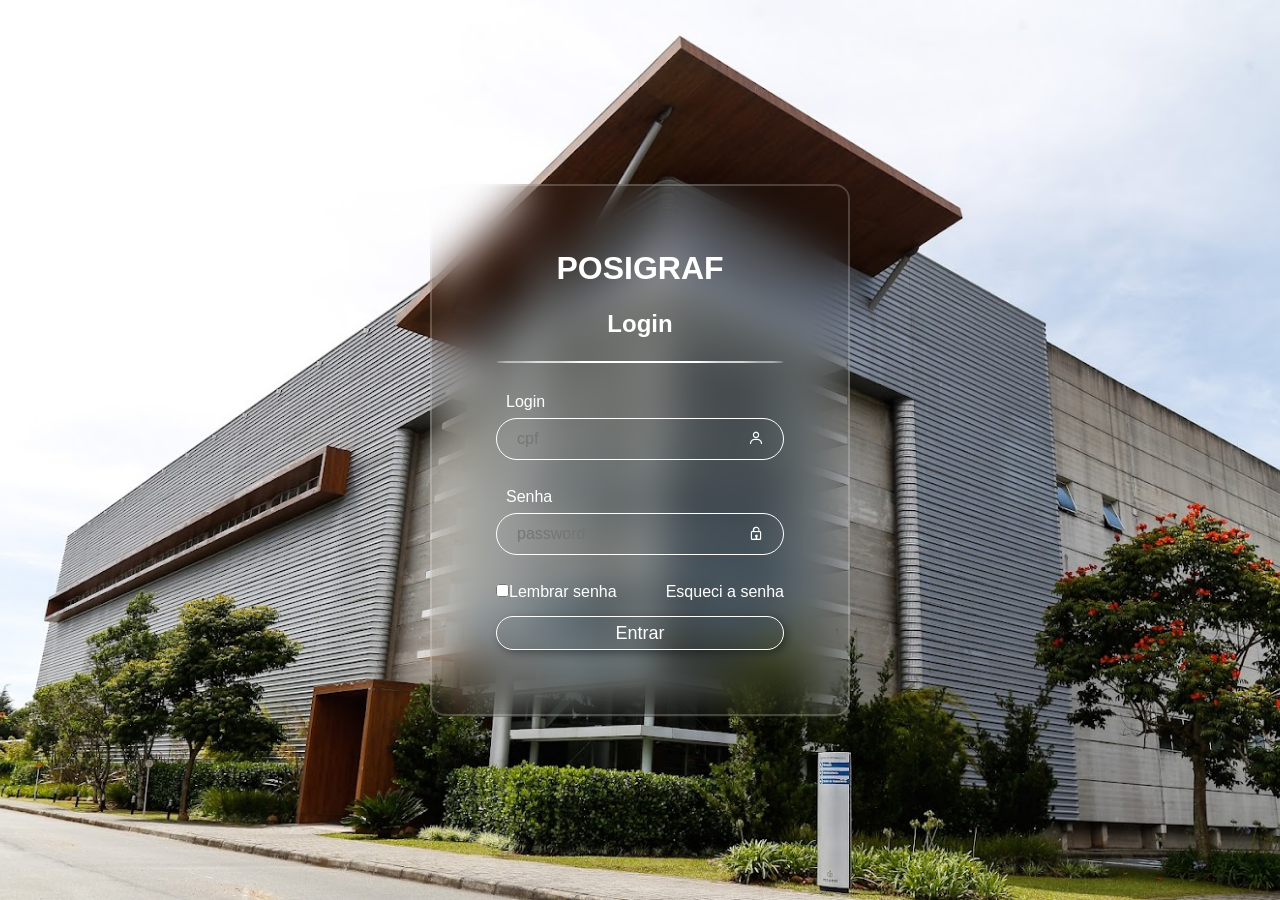
<file: index.html>
<!DOCTYPE html>
<html lang="pt-br">
<head>
    <meta charset="UTF-8">
    <meta name="viewport" content="width=device-width, initial-scale=1.0">
    <title>POSIGRAF</title>
    <link rel="stylesheet" href="style.css">
    <link href='https://unpkg.com/boxicons@2.1.4/css/boxicons.min.css' rel='stylesheet'>
</head>
<body>
    <div class="wrapper">
        <form onsubmit="fazerLogin(); return false;">
            <div class="header">
                <h1>POSIGRAF</h1>
                <h2>Login</h2>
            </div>

            <hr>

            <div class="login">
                <p>Login</p>
                <input type="text" placeholder="cpf" id="inputCPF">
                <i class="bx bx-user"></i>
            </div>

            <div class="login">
                <p>Senha</p>
                <input type="password" placeholder="password" id="inputSenha">
                <i class="bx bx-lock">  </i>
            </div>

            <div class="foot">
                <label><input type="checkbox" id="lembrarsenha">Lembrar senha</label>
                <a href="https://www.google.com.br">Esqueci a senha</a>
                
            </div>

            <div class="foot-b">
                <button type="button" onclick="fazerLogin()">Entrar</button>
            </div>

        </form>
    </div>    
</body>
<script src="scripts/script.js"></script>
</html>
</file>
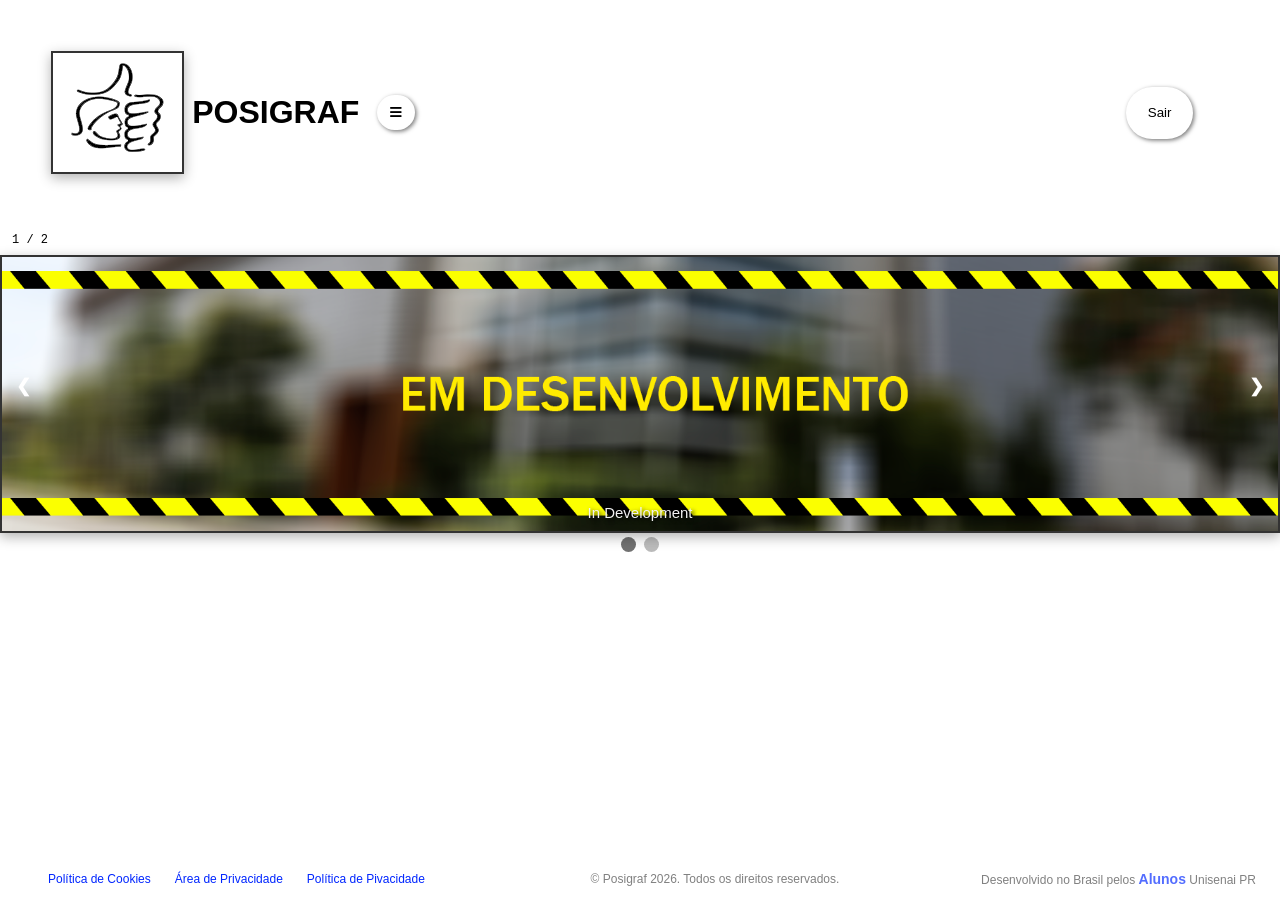
<file: adm/adm.html>
<!DOCTYPE html>
<html lang="pt-br">
<head>
    <meta charset="UTF-8">
    <meta name="viewport" content="width=device-width, initial-scale=1.0">
    <title>Administração POSIGRAF</title>
    <link rel="stylesheet" href="https://cdnjs.cloudflare.com/ajax/libs/font-awesome/6.5.0/css/all.min.css">
    <link rel="stylesheet" href="adm-style.css">
</head>
<body>
    <div id="main">

        <div class="my-sidebar" style="display: none;" id="sidebar">
            <button class="sidebar-button" onclick="close_sidebar()">Fechar <i class="fa-solid fa-xmark"></i></button>
            <!-- adicionar novos links -->
            <a href="#" class="bar-item">Inicio <i class="fa-solid fa-house-chimney-user"></i></a>
            <a href="tabelas-criar/alunos/alunos.html" class="bar-item">Alunos <i class="fa-solid fa-school"></i></a>
            <a href="tabelas-criar/recrutamento-selecao/recru.html" class="bar-item">Recrutamento e Seleção <i class="fa-solid fa-clipboard-user"></i></a>
            <a href="tabelas-criar/headcount/headcount.html" class="bar-item">Headcount <i class="fa-solid fa-person"></i></a>
        </div>

        <header id="headerpage">
            <h1> <img src="../icone-posigraf.png"w width="50"  alt="marca-posigraf.png"><p onclick="window.location.href='adm.html'" style="cursor: pointer;">POSIGRAF</p> <button class="bar-open" onclick="open_sidebar()" id="openav"><i class="fa-solid fa-bars"></i></button></h1>
            <button id="sair" onclick="window.location.href='../index.html'">Sair</button>
        </header>
    <div class="all">
            <div class="slideshow">
                <div class="slide">
                    <div class="inside-text">1 / 2</div>
                    <img src="in-development.png" alt="In-development-alert.png"">
                    <div class="text">In Development</div>
                </div>
                <div class="slide">
                    <div class="inside-text">2 / 2</div>
                    <img src="name-page.png" alt="posigraf.png">
                    <div class="text">Exemplo POSIGRAF</div>
                </div>
                <a class="prev" onclick="plusSlides(-1)">&#10094;</a>
                <a class="next" onclick="plusSlides(1)">&#10095;</a>
            </div>
            <div style="text-align: center">
                <span class="dot" onclick="currentSlide(1)"></span>
                <span class="dot" onclick="currentSlide(2)"></span>
            </div>
                </div>
            
                <footer>
            <div class="politica">
                <p>Política de Cookies</p>
                <p>Área de Privacidade</p>
                <p>Política de Pivacidade</p>
            </div>
            <div class="reservado">
                <p>© Posigraf 2026. Todos os direitos reservados. </p>
            </div>
            <div class="direito">
                <p>Desenvolvido no Brasil pelos <b>Alunos</b> Unisenai PR</p>
            </div>
        </div>
    </footer>
    <script src="adm-script.js"></script>
</body>
</html>
</file>
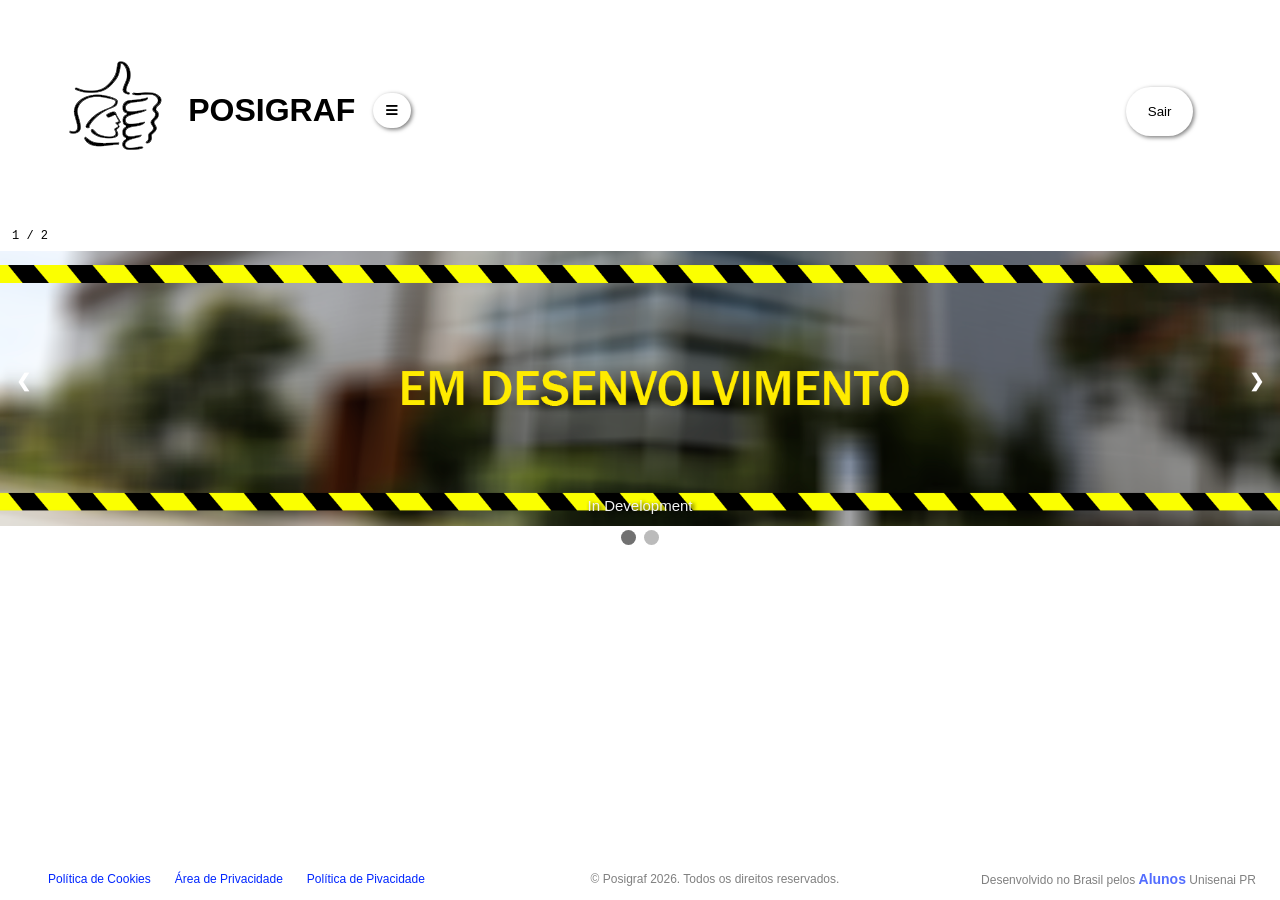
<file: pages/adm.html>
<!DOCTYPE html>
<html lang="pt-br">
<head>
    <meta charset="UTF-8">
    <meta name="viewport" content="width=device-width, initial-scale=1.0">
    <title>Administração POSIGRAF</title>
    <link rel="stylesheet" href="https://cdnjs.cloudflare.com/ajax/libs/font-awesome/6.5.0/css/all.min.css">
    <link rel="stylesheet" href="../styles/adm-style.css">
</head>
<body>
    <div id="main">

        <div class="my-sidebar" style="display: none;" id="sidebar">
            <button class="sidebar-button" onclick="close_sidebar()">Fechar <i class="fa-solid fa-xmark"></i></button>
            <!-- adicionar novos links -->
            <a href="#" class="bar-item">Inicio <i class="fa-solid fa-house-chimney-user"></i></a>
            <a href="alunos.html" class="bar-item">Documentos Automatizados <i class="fa-solid fa-school"></i></a>
            <a href="recru.html" class="bar-item">Recrutamento e Seleção <i class="fa-solid fa-clipboard-user"></i></a>
            <a href="headcount.html" class="bar-item">Headcount <i class="fa-solid fa-person"></i></a>
        </div>

        <header id="headerpage">
            <h1> <img src="../img/icone-posigraf.png"w width="50"  alt="marca-posigraf.png"><p onclick="window.location.href='../pages/adm.html'" style="cursor: pointer;">POSIGRAF</p> <button class="bar-open" onclick="open_sidebar()" id="openav"><i class="fa-solid fa-bars"></i></button></h1>
            <button id="sair" onclick="window.location.href='../index.html'">Sair</button>
        </header>
    <div class="all">
            <div class="slideshow">
                <div class="slide">
                    <div class="inside-text">1 / 2</div>
                    <img src="../img/in-development.png" alt="In-development-alert.png"">
                    <div class="text">In Development</div>
                </div>
                <div class="slide">
                    <div class="inside-text">2 / 2</div>
                    <img src="../img/name-page.png" alt="posigraf.png">
                    <div class="text">Exemplo POSIGRAF</div>
                </div>
                <a class="prev" onclick="plusSlides(-1)">&#10094;</a>
                <a class="next" onclick="plusSlides(1)">&#10095;</a>
            </div>
            <div style="text-align: center">
                <span class="dot" onclick="currentSlide(1)"></span>
                <span class="dot" onclick="currentSlide(2)"></span>
            </div>
                </div>
            
                <footer>
            <div class="politica">
                <p>Política de Cookies</p>
                <p>Área de Privacidade</p>
                <p>Política de Pivacidade</p>
            </div>
            <div class="reservado">
                <p>© Posigraf 2026. Todos os direitos reservados. </p>
            </div>
            <div class="direito">
                <p>Desenvolvido no Brasil pelos <b>Alunos</b> Unisenai PR</p>
            </div>
        </div>
    </footer>
    <script src="../scripts/adm-script.js"></script>
</body>
</html>
</file>
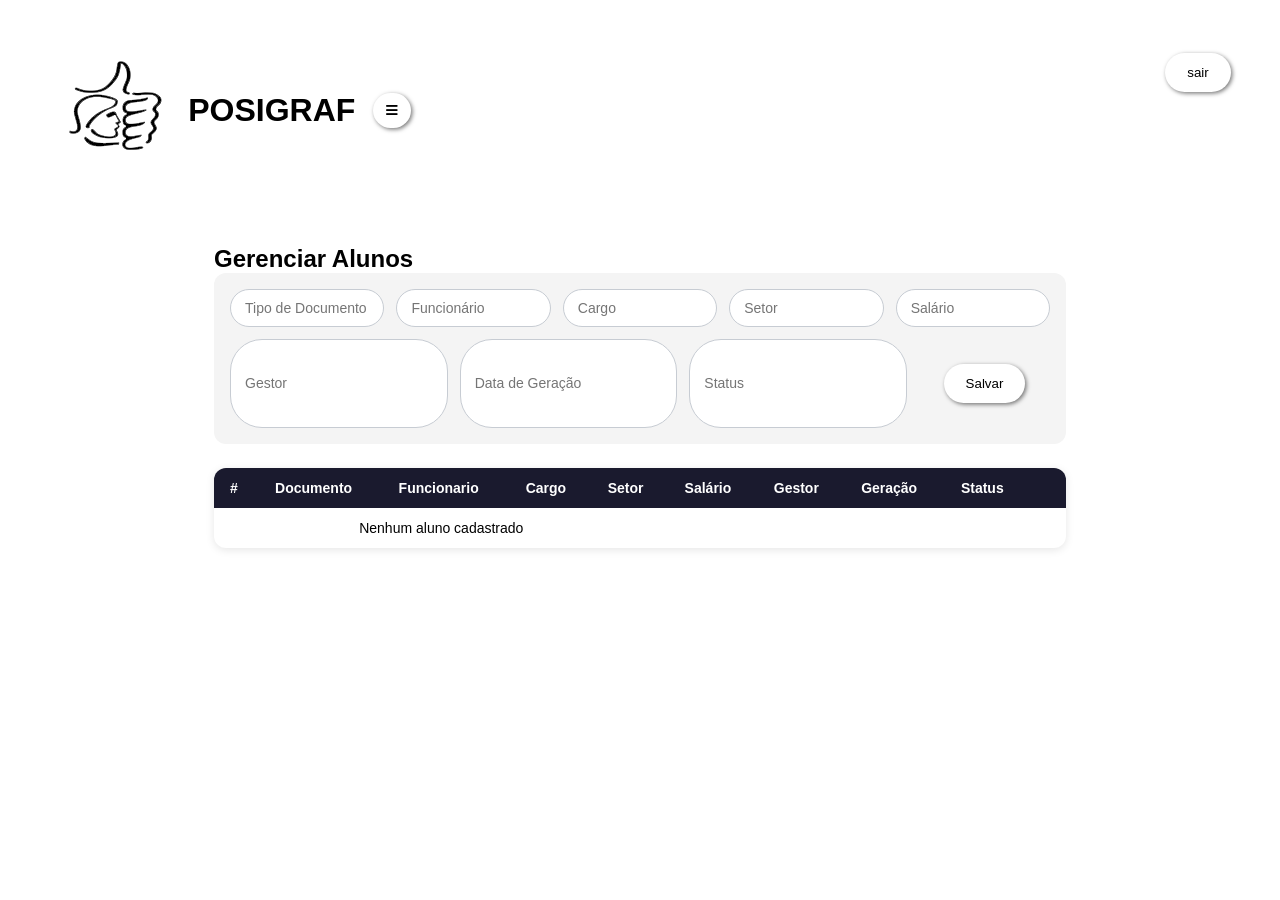
<file: pages/alunos.html>
<!DOCTYPE html>
<html lang="pt-br">
<head>
    <meta charset="UTF-8">
    <meta name="viewport" content="width=device-width, initial-scale=1.0">
    <title>Alunos - POSIGRAF</title>
    <link rel="stylesheet" href="../styles/adm-style.css">
    <link rel="stylesheet" href="../styles/alunos-style.css">
    <link rel="stylesheet" href="https://cdnjs.cloudflare.com/ajax/libs/font-awesome/6.5.0/css/all.min.css">
</head>
<body>
    <div id="main">
        <header id="headerpage">
            <h1> <img src="../img/icone-posigraf.png"w width="50"  alt="marca-posigraf.png"><p onclick="window.location.href='../pages/adm.html'" style="cursor: pointer;">POSIGRAF</p> <button class="bar-open" onclick="open_sidebar()" id="openav"><i class="fa-solid fa-bars"></i></button></h1>
            <a href="../index.html"><button id="sair">sair</button></a>
        </header>

        <div class="my-sidebar" style="display: none;" id="sidebar">
            <button class="sidebar-button" onclick="close_sidebar()">Fechar <i class="fa-solid fa-xmark"></i></button>
            <!-- adicionar novos links -->
            <a href="adm.html" class="bar-item">Inicio <i class="fa-solid fa-house-chimney-user"></i></a>
            <a href="#" class="bar-item">Documentos Automatizados <i class="fa-solid fa-school"></i></a>
            <a href="recru.html" class="bar-item">Recrutamento e Seleção <i class="fa-solid fa-clipboard-user"></i></a>
            <a href="headcount.html" class="bar-item">Headcount <i class="fa-solid fa-person"></i></a>
        </div>


        <div class="container">
            <h2>Gerenciar Alunos</h2>

            <!-- Formulário -->
            <div class="form-card">
                <input type="hidden" id="editIndex" value="-1">
                <input type="text" id="inputDoc" placeholder="Tipo de Documento">
                <input type="text" id="inputFuncionario" placeholder="Funcionário">
                <input type="text" id="inputCargo" placeholder="Cargo">
                <input type="text" id="inputSetor" placeholder="Setor">
                <input type="text" id="inputSalario" placeholder="Salário">
                <input type="text" id="inputGestor" placeholder="Gestor">
                <input type="text" id="inputGeracao" placeholder="Data de Geração">
                <input type="text" id="inputStatus" placeholder="Status">
                <button onclick="salvar()">Salvar</button>
                <button id="btnCancelar" onclick="cancelar()" style="display:none">Cancelar</button>
            </div>

            <!-- Tabela -->
            <table id="tabelaAlunos">
                <thead>
                    <!-- documento, funcionario, cargo, setor, salario, gestor, geracao, status -->
                    <tr> 
                        <th>#</th>
                        <th>Documento</th>
                        <th>Funcionario</th>
                        <th>Cargo</th>
                        <th>Setor</th>
                        <th>Salário</th>
                        <th>Gestor</th>
                        <th>Geração</th>
                        <th>Status</th>
                        <th></th>
                    </tr>
                </thead>
                <tbody id="corpoTabela"></tbody>
            </table>
        </div>
    </div>

    <script src="../scripts/alunos-script.js"></script>
</body>
</html>
</file>
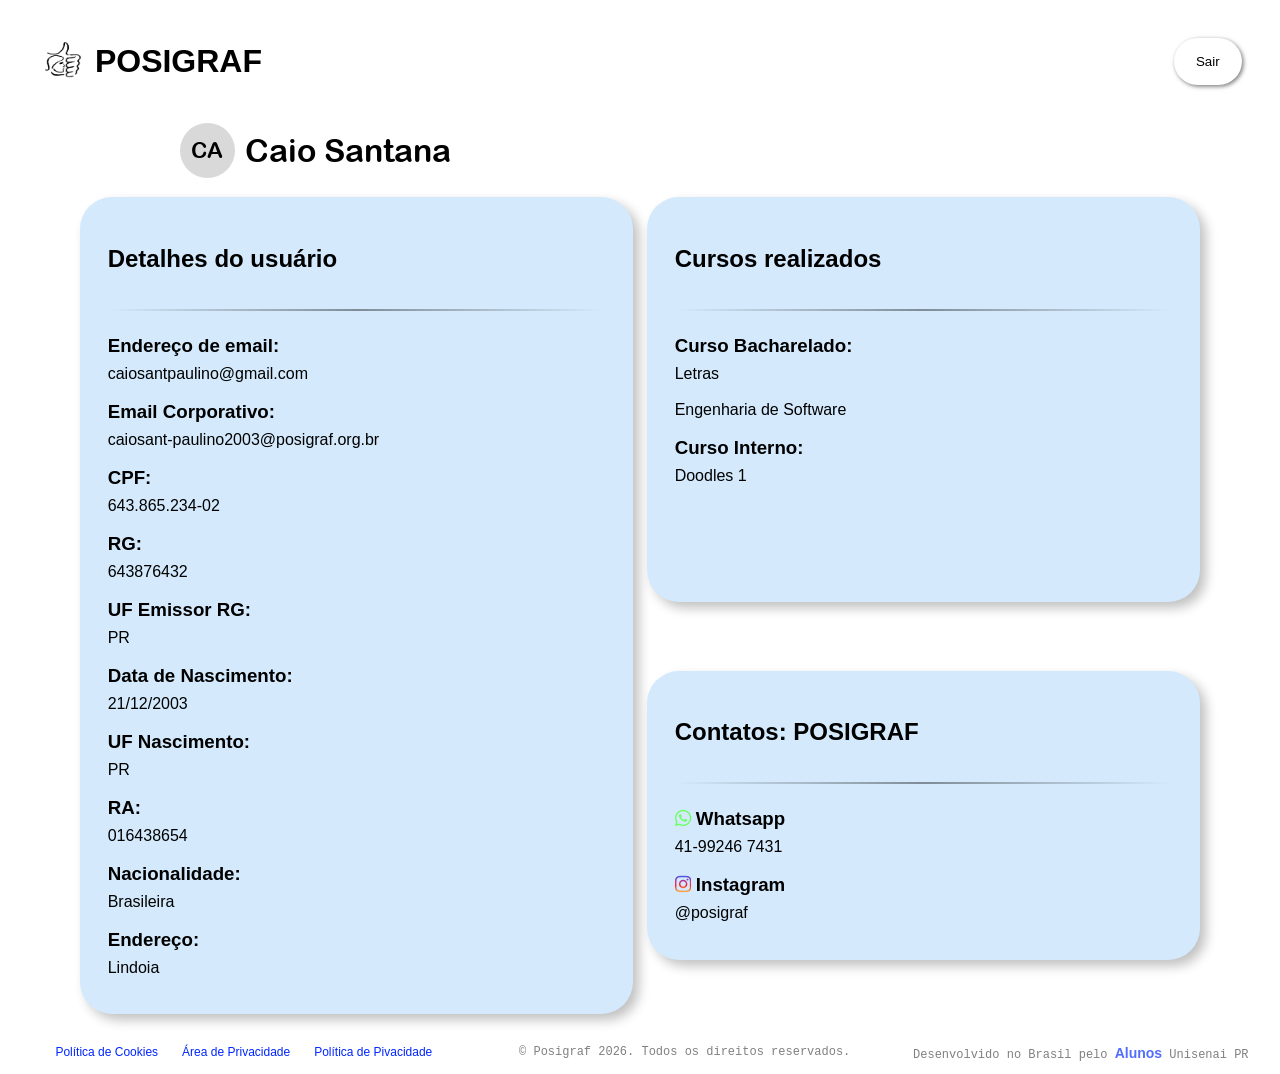
<file: pages/profile.html>
<!DOCTYPE html>
<html lang="en">
<head>
    <meta charset="UTF-8">
    <meta name="viewport" content="width=device-width, initial-scale=1.0">
    <title>POSIGRAF: Perfil</title>
    <link rel="stylesheet" href="../styles/profile-style.css">
    <link rel="stylesheet" href="https://cdnjs.cloudflare.com/ajax/libs/font-awesome/6.5.0/css/all.min.css">
</head>
<body>

    <!-- Header com icone e informaçoes da posigraf -->
    <header>
        <h1 onclick="window.location.href='user.html'" style="cursor: pointer;"> <img src="../img/icone-posigraf.png"w width="50" alt="marca-posigraf.png">POSIGRAF</h1>
        <button id="sair" onclick="window.location.href='../index.html'">Sair</button>
    </header>

    <div style="margin: 0 160px; flex: 1;">
        <!-- mostra a ft de perfil e o nome da pessoa -->
        <div class="profile-pic">
                <p id="nome-pic" >UD</p>
                <h1 id="s-name">Caio Santana</h1>
        </div>
        <!-- cria um grid onde serão apresentados os documentos e informacoes da pessoa -->
        <div class="grid">
            <div class="detalhes">
                <h2>Detalhes do usuário</h2>
        
                <hr>

                <h3>Endereço de email:</h3>
                <p>caiosantpaulino@gmail.com</p>
                
                <h3>Email Corporativo:</h3>
                <p>caiosant-paulino2003@posigraf.org.br</p>
                
                <h3>CPF:</h3>
                <p>643.865.234-02</p>
                
                <h3>RG:</h3>
                <p>643876432</p>
                
                <h3>UF Emissor RG:</h3>
                <p>PR</p>
                
                <h3>Data de Nascimento:</h3>
                <p>21/12/2003</p>
                
                <h3>UF Nascimento:</h3>
                <p>PR</p>
                
                <h3>RA:</h3>
                <p>016438654</p>
                
                <h3>Nacionalidade:</h3>
                <p>Brasileira</p>
                
                <h3>Endereço:</h3>
                <p>Lindoia</p>
                
            </div>

            <div class="cursos-realizados">
                <h2>Cursos realizados</h2>

                <hr>

                <h3>Curso Bacharelado:</h3>
                <p>Letras</p>
                <p>Engenharia de Software</p>

                <h3>Curso Interno:</h3>
                <p>Doodles 1</p>
            </div>

            <div class="contatos">
                <h2>Contatos: POSIGRAF</h2>

                <hr>

                <h3><i class="fa-brands fa-whatsapp" style="color: rgb(108, 255, 99);"></i> Whatsapp</h3>
                <p>41-99246 7431</p>

                <h3><i class="fa-brands fa-instagram" ></i> Instagram</h3>
                <p>@posigraf</p>
            </div>
        </div>
    </div>

    <footer>
        <div class="politica">
            <p>Política de Cookies</p>
            <p>Área de Privacidade</p>
            <p>Política de Pivacidade</p>
        </div>
        <div class="reservado">
            <p>© Posigraf 2026. Todos os direitos reservados. </p>
        </div>
        <div class="direito">
            <p>Desenvolvido no Brasil pelo <b>Alunos</b> Unisenai PR</p>
        </div>
    </footer>
</body>
<script src="../scripts/profile-script.js"></script>
</html>
</file>
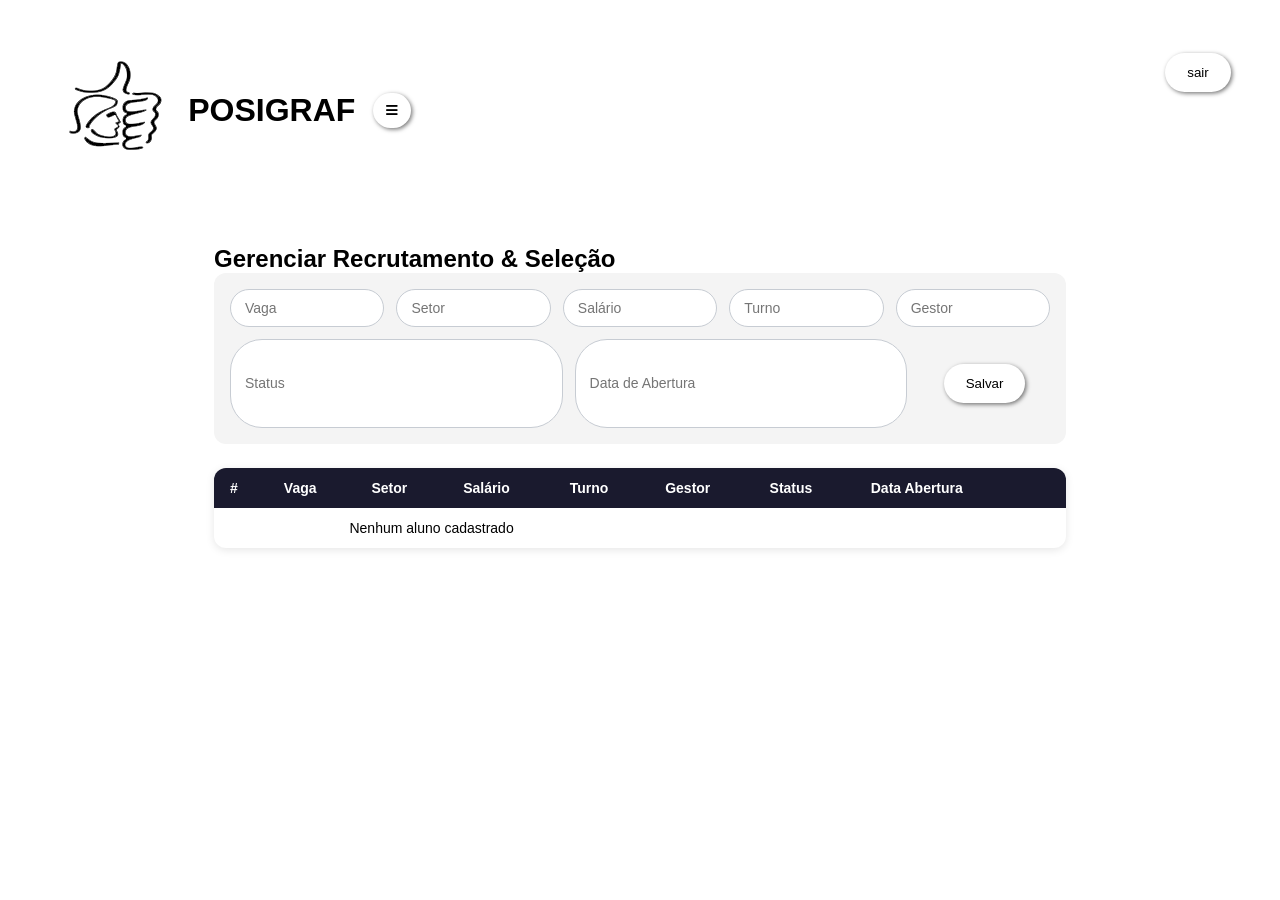
<file: pages/recru.html>
<!DOCTYPE html>
<html lang="pt-br">
<head>
    <meta charset="UTF-8">
    <meta name="viewport" content="width=device-width, initial-scale=1.0">
    <title>Gerenciar Recrutamento & Seleção - POSIGRAF</title>
    <link rel="stylesheet" href="../styles/adm-style.css">
    <link rel="stylesheet" href="../styles/recru-style.css">
    <link rel="stylesheet" href="https://cdnjs.cloudflare.com/ajax/libs/font-awesome/6.5.0/css/all.min.css">
</head>
<body>
    <div id="main">
        <header id="headerpage">
            <h1> <img src="../img/icone-posigraf.png"w width="50"  alt="marca-posigraf.png"><p onclick="window.location.href='../pages/adm.html'" style="cursor: pointer;">POSIGRAF</p> <button class="bar-open" onclick="open_sidebar()" id="openav"><i class="fa-solid fa-bars"></i></button></h1>
            <a href="../index.html"><button id="sair">sair</button></a>
        </header>

        <div class="my-sidebar" style="display: none;" id="sidebar">
            <button class="sidebar-button" onclick="close_sidebar()">Fechar <i class="fa-solid fa-xmark"></i></button>
            <!-- adicionar novos links -->
            <a href="adm.html" class="bar-item">Inicio <i class="fa-solid fa-house-chimney-user"></i></a>
            <a href="../pages/alunos.html" class="bar-item">Documentos Automatizados <i class="fa-solid fa-school"></i></a>
            <a href="../pages/recru.html" class="bar-item">Recrutamento e Seleção <i class="fa-solid fa-clipboard-user"></i></a>
            <a href="../pages/headcount.html" class="bar-item">Headcount <i class="fa-solid fa-person"></i></a>
        </div>


        <div class="container">
            <h2>Gerenciar Recrutamento & Seleção</h2>

            <!-- vaga, setor, salário, turno, gestor, status, data abertura -->


            <!-- Formulário -->
            <div class="form-card">
                <input type="hidden" id="editIndex" value="-1">
                <input type="text" id="inputVaga" placeholder="Vaga">
                <input type="text" id="inputSetor" placeholder="Setor">
                <input type="text" id="inputSalario" placeholder="Salário">   
                <input type="text" id="inputTurno" placeholder="Turno">   
                <input type="text" id="inputGestor" placeholder="Gestor">   
                <input type="text" id="inputStatus" placeholder="Status">   
                <input type="text" id="inputAbertura" placeholder="Data de Abertura">   
                <button onclick="salvar()">Salvar</button>
                <button id="btnCancelar" onclick="cancelar()" style="display:none">Cancelar</button>
            </div>

            <!-- vaga, setor, salário, turno, gestor, status, data abertura -->

            <!-- Tabela -->
            <table id="tabelaAlunos">
                <thead>
                    <tr>
                        <th>#</th>
                        <th>Vaga</th>
                        <th>Setor</th>
                        <th>Salário</th>
                        <th>Turno</th>
                        <th>Gestor</th>
                        <th>Status</th>
                        <th>Data Abertura</th>
                        <th></th>
                    </tr>
                </thead>
                <tbody id="corpoTabela"></tbody>
            </table>
        </div>
    </div>

    <script src="../scripts/recru-script.js"></script>
</body>
</html>
</file>
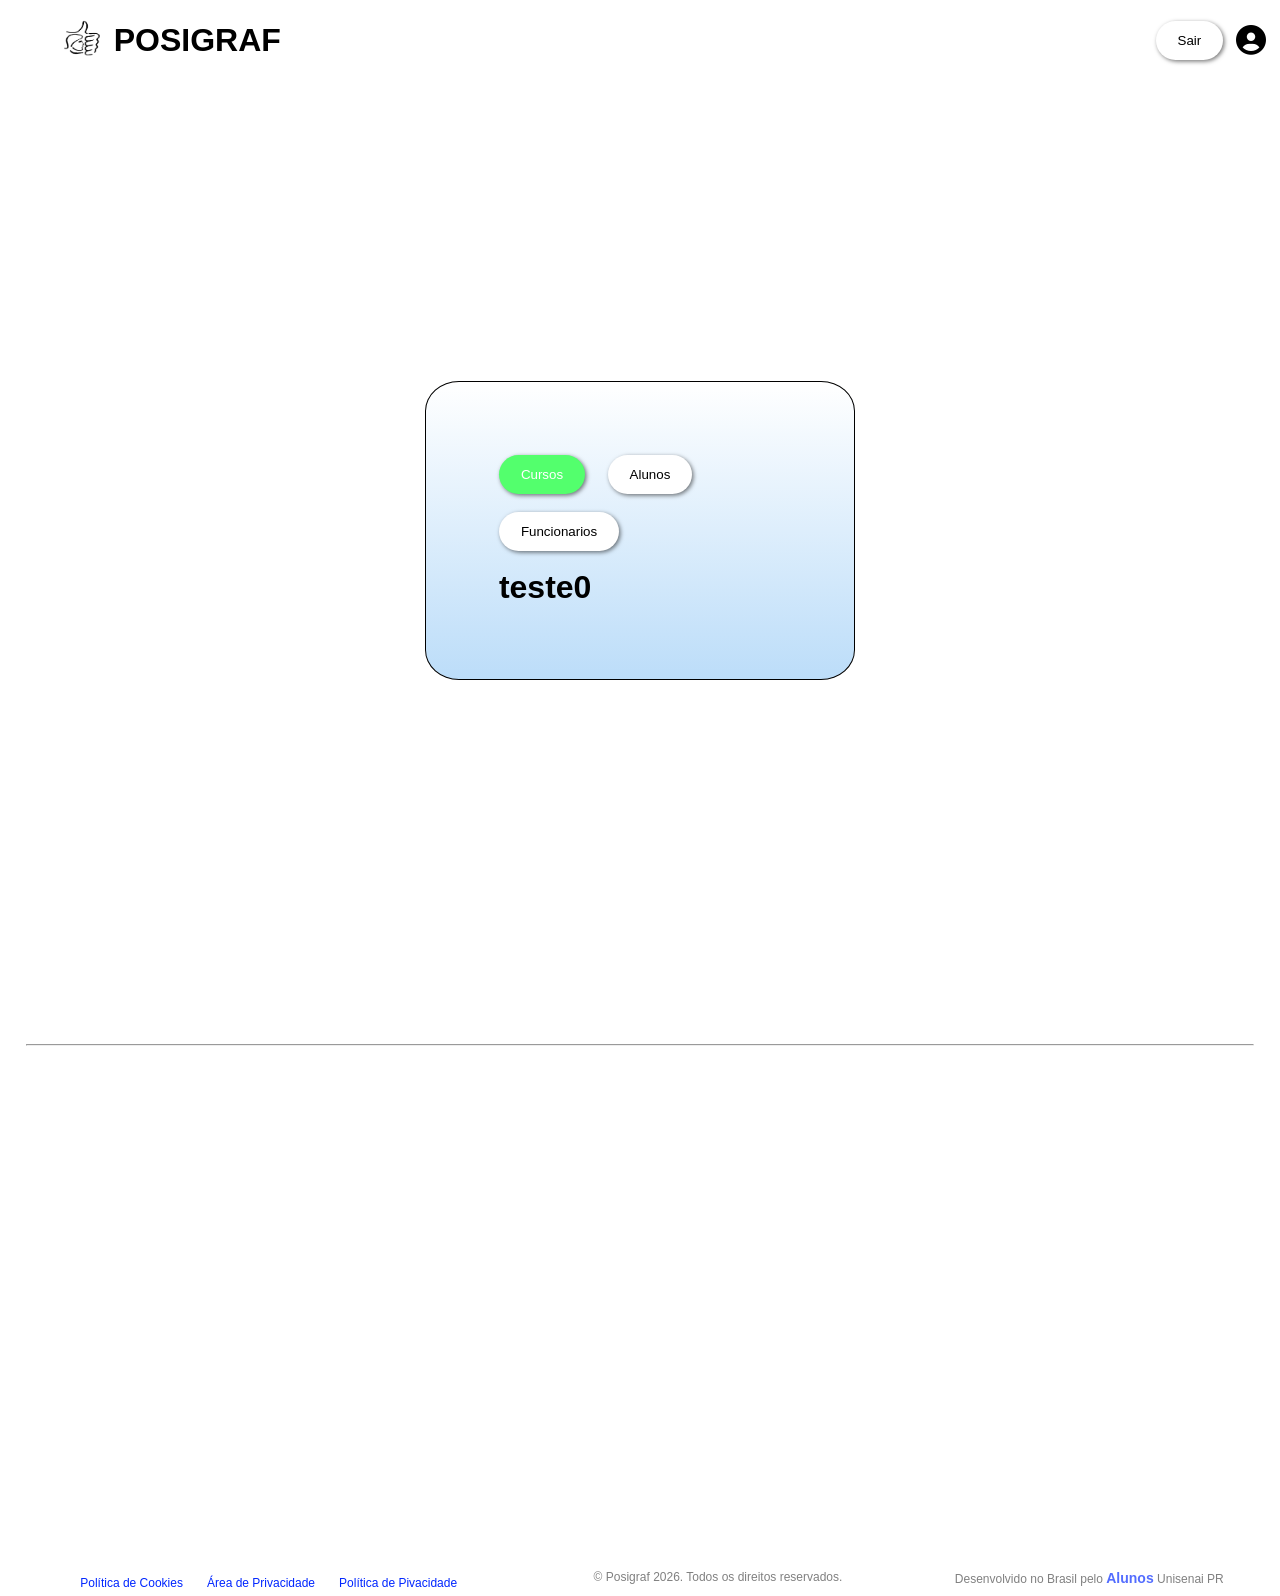
<file: pages/user.html>
<!DOCTYPE html>
<html lang="pt-br">
<head>
    <meta charset="UTF-8">
    <meta name="viewport" content="width=device-width, initial-scale=1.0">
    <title>POSIGRAF: User interface </title>
    <link rel="stylesheet" href="../styles/user-style.css">
    <link rel="stylesheet" href="https://cdnjs.cloudflare.com/ajax/libs/font-awesome/6.5.0/css/all.min.css">
</head>
<body>
    <header>
        <h1 onclick="window.location.href='user.html'" style="cursor: pointer;"> <img src="../img/icone-posigraf.png"w width="50"  alt="marca-posigraf.png">POSIGRAF</h1>
        <div style="display: flex; align-items: center; gap: 10px; left: 40%;">
            <button id="sair" onclick="window.location.href='../index.html'">Sair</button>
            <i onclick="window.location.href='profile.html'" class="fa-solid fa-circle-user"></i>
        </div>

    </header>
    <div class="all">
        <div class="wrapper">
            <form action="">
                <div class="btns">
                    <button class="btns-input" type="button" onclick="activeInfo(0)">Cursos</button>
                    <button class="btns-input" type="button" onclick="activeInfo(1)">Alunos</button>
                    <button class="btns-input" type="button" onclick="activeInfo(2)">Funcionarios</button>
                </div>
                <div class="modules">
                    <h1>teste0</h1>
                </div>
                <div class="modules">
                    <h1>teste1</h1>
                </div>
                <div class="modules">
                    <h1>teste2</h1>
                </div>
            </form>
        </div>
    </div>

    <hr>

    <div class="mapa">
        <iframe src="https://www.google.com/maps/embed?pb=!1m18!1m12!1m3!1d3601.2098114597366!2d-49.314447124554704!3d-25.49804827751857!2m3!1f0!2f0!3f0!3m2!1i1024!2i768!4f13.1!3m3!1m2!1s0x94dce3319d01ddeb%3A0x16d990b37938e21!2sPOSIGRAF!5e0!3m2!1spt-BR!2sbr!4v1776808085000!5m2!1spt-BR!2sbr" width="600" height="450" style="border:0;" allowfullscreen="" loading="lazy" referrerpolicy="no-referrer-when-downgrade"></iframe>
    </div>

    <footer>
        <div class="politica">
            <p>Política de Cookies</p>
            <p>Área de Privacidade</p>
            <p>Política de Pivacidade</p>
        </div>
        <div class="reservado">
            <p>© Posigraf 2026. Todos os direitos reservados. </p>
        </div>
        <div class="direito">
            <p>Desenvolvido no Brasil pelo <b>Alunos</b> Unisenai PR</p>
        </div>
    </footer>
</body>
<script src="../scripts/user-script.js"></script>
</html>
</file>
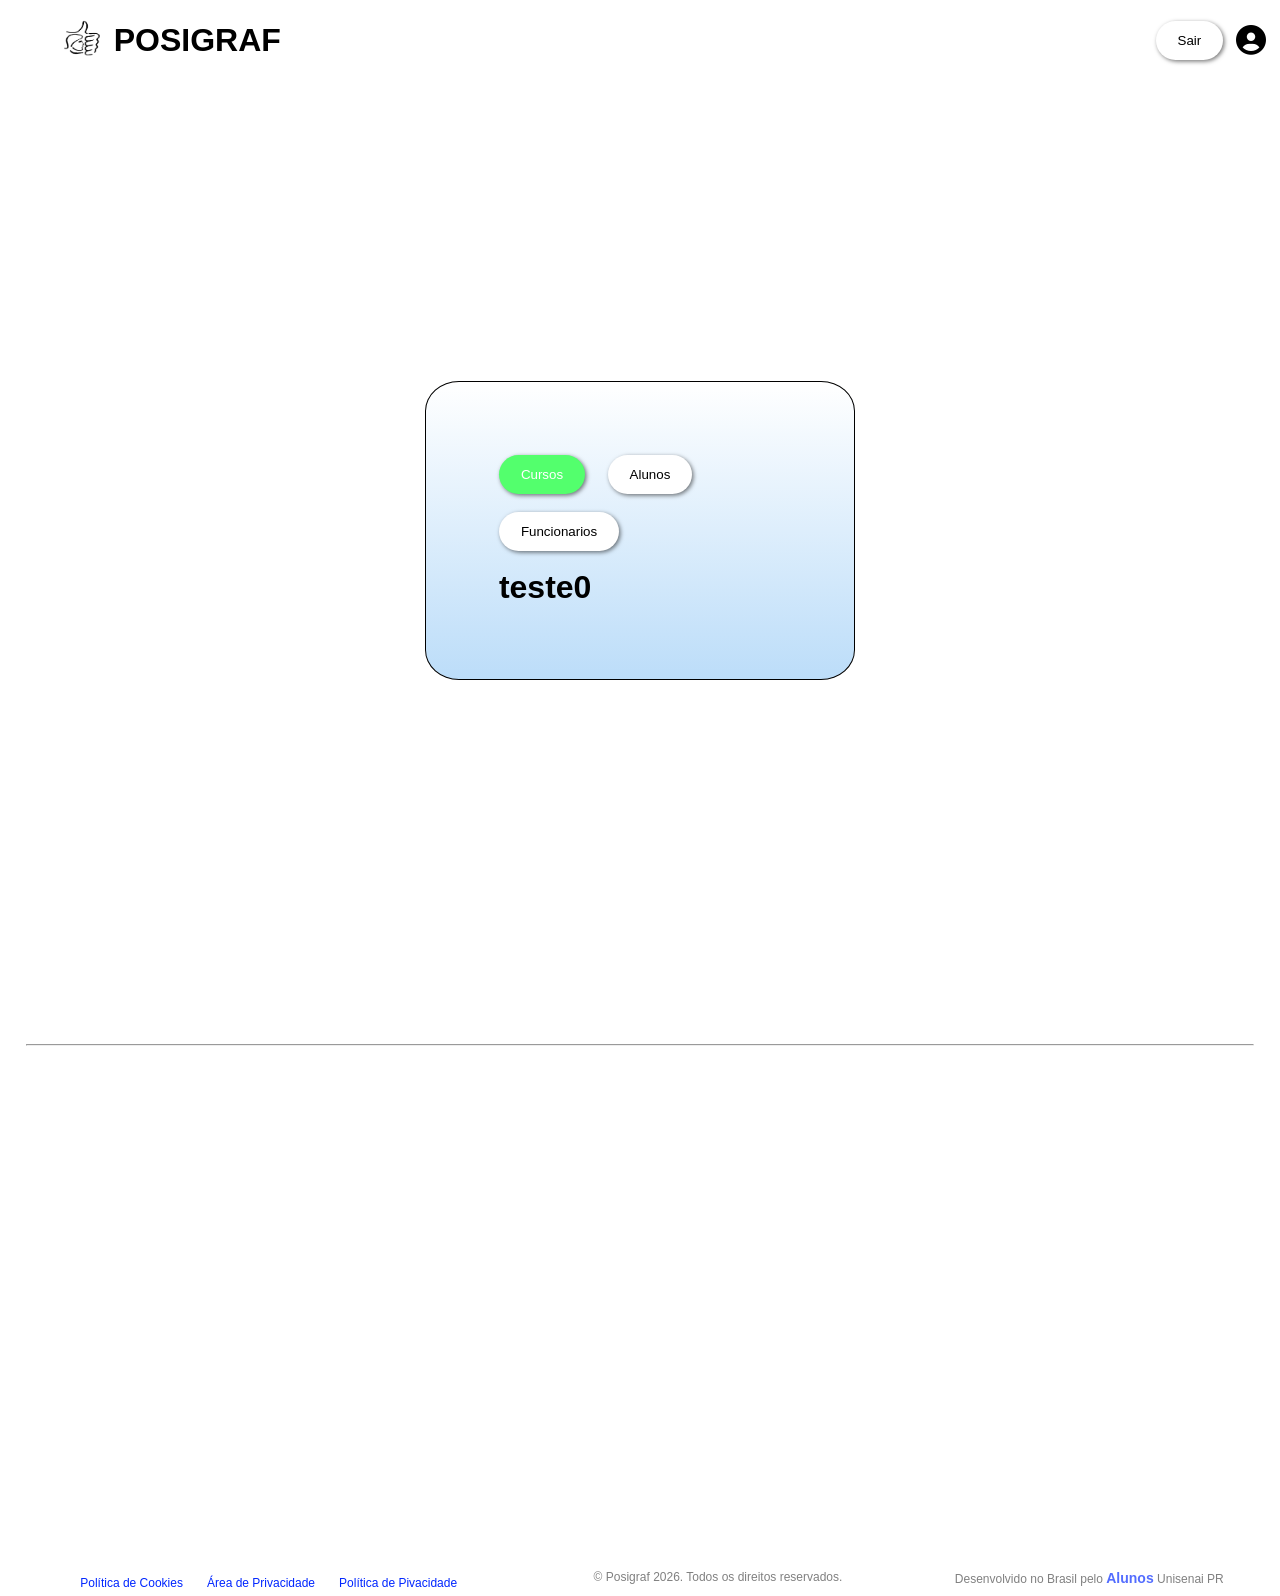
<file: user/user.html>
<!DOCTYPE html>
<html lang="pt-br">
<head>
    <meta charset="UTF-8">
    <meta name="viewport" content="width=device-width, initial-scale=1.0">
    <title>POSIGRAF: User interface </title>
    <link rel="stylesheet" href="user-style.css">
    <link rel="stylesheet" href="https://cdnjs.cloudflare.com/ajax/libs/font-awesome/6.5.0/css/all.min.css">
</head>
<body>
    <header>
        <h1 onclick="window.location.href='user.html'" style="cursor: pointer;"> <img src="../icone-posigraf.png"w width="50"  alt="marca-posigraf.png">POSIGRAF</h1>
        <div style="display: flex; align-items: center; gap: 10px; left: 40%;">
            <button id="sair" onclick="window.location.href='../index.html'">Sair</button>
            <i onclick="window.location.href='profile/profile.html'" class="fa-solid fa-circle-user"></i>
        </div>

    </header>
    <div class="all">
        <div class="wrapper">
            <form action="">
                <div class="btns">
                    <button class="btns-input" type="button" onclick="activeInfo(0)">Cursos</button>
                    <button class="btns-input" type="button" onclick="activeInfo(1)">Alunos</button>
                    <button class="btns-input" type="button" onclick="activeInfo(2)">Funcionarios</button>
                </div>
                <div class="modules">
                    <h1>teste0</h1>
                </div>
                <div class="modules">
                    <h1>teste1</h1>
                </div>
                <div class="modules">
                    <h1>teste2</h1>
                </div>
            </form>
        </div>
    </div>

    <hr>

    <div class="mapa">
        <iframe src="https://www.google.com/maps/embed?pb=!1m18!1m12!1m3!1d3601.2098114597366!2d-49.314447124554704!3d-25.49804827751857!2m3!1f0!2f0!3f0!3m2!1i1024!2i768!4f13.1!3m3!1m2!1s0x94dce3319d01ddeb%3A0x16d990b37938e21!2sPOSIGRAF!5e0!3m2!1spt-BR!2sbr!4v1776808085000!5m2!1spt-BR!2sbr" width="600" height="450" style="border:0;" allowfullscreen="" loading="lazy" referrerpolicy="no-referrer-when-downgrade"></iframe>
    </div>

    <footer>
        <div class="politica">
            <p>Política de Cookies</p>
            <p>Área de Privacidade</p>
            <p>Política de Pivacidade</p>
        </div>
        <div class="reservado">
            <p>© Posigraf 2026. Todos os direitos reservados. </p>
        </div>
        <div class="direito">
            <p>Desenvolvido no Brasil pelo <b>Alunos</b> Unisenai PR</p>
        </div>
    </footer>
</body>
<script src="user-script.js"></script>
</html>
</file>
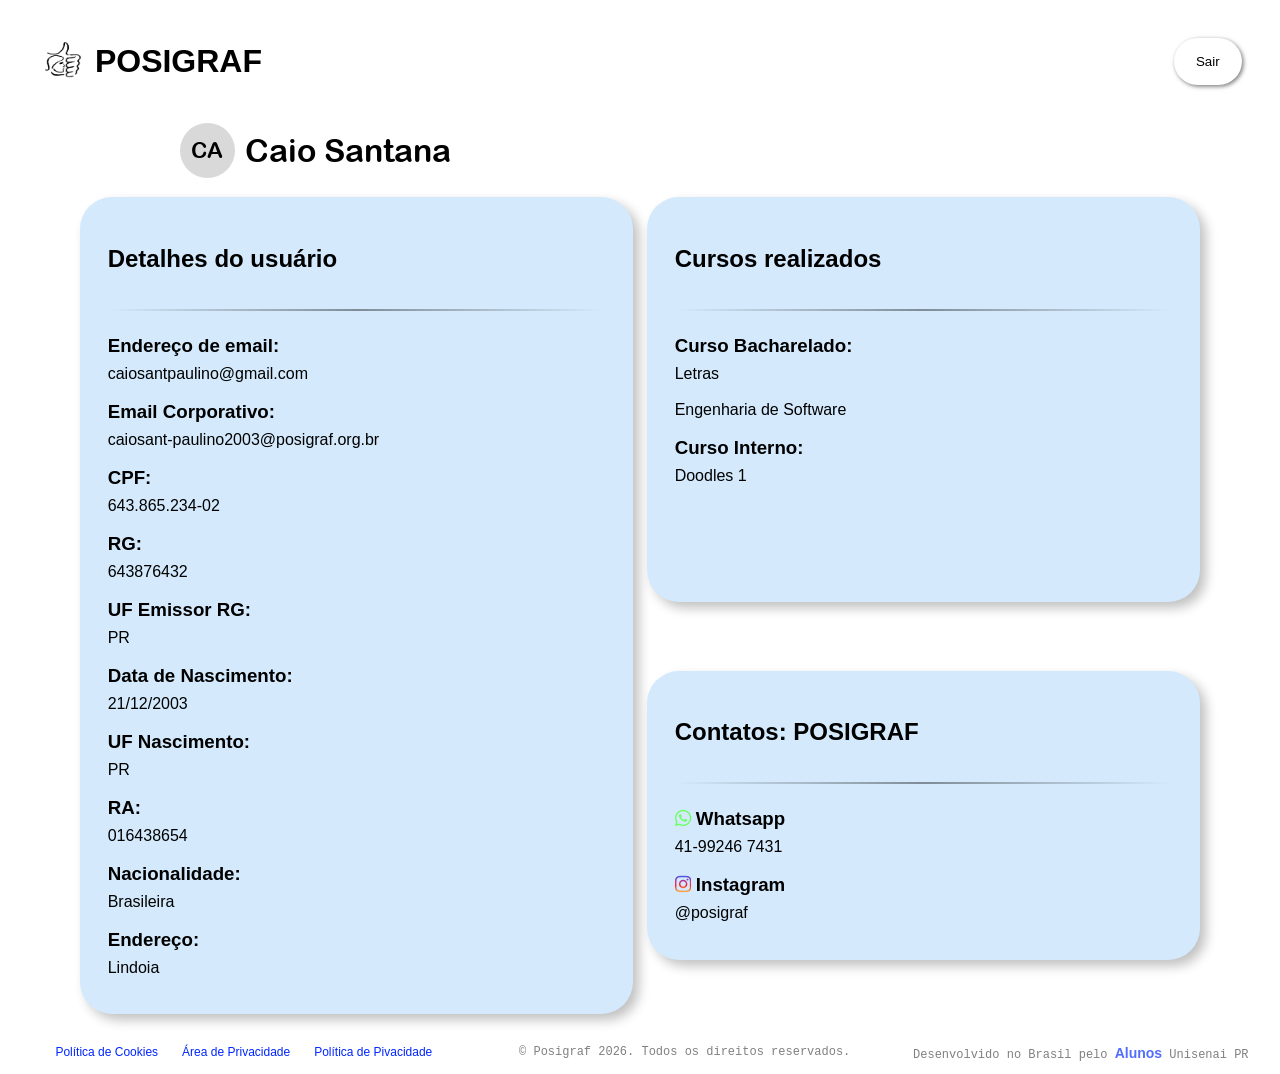
<file: user/profile/profile.html>
<!DOCTYPE html>
<html lang="en">
<head>
    <meta charset="UTF-8">
    <meta name="viewport" content="width=device-width, initial-scale=1.0">
    <title>POSIGRAF: Perfil</title>
    <link rel="stylesheet" href="profile-style.css">
    <link rel="stylesheet" href="https://cdnjs.cloudflare.com/ajax/libs/font-awesome/6.5.0/css/all.min.css">
</head>
<body>

    <!-- Header com icone e informaçoes da posigraf -->
    <header>
        <h1 onclick="window.location.href='../user.html'" style="cursor: pointer;"> <img src="../../icone-posigraf.png"w width="50" alt="marca-posigraf.png">POSIGRAF</h1>
        <button id="sair" onclick="window.location.href='../../index.html'">Sair</button>
    </header>

    <div style="margin: 0 160px; flex: 1;">
        <!-- mostra a ft de perfil e o nome da pessoa -->
        <div class="profile-pic">
                <p id="nome-pic" >UD</p>
                <h1 id="s-name">Caio Santana</h1>
        </div>
        <!-- cria um grid onde serão apresentados os documentos e informacoes da pessoa -->
        <div class="grid">
            <div class="detalhes">
                <h2>Detalhes do usuário</h2>
        
                <hr>

                <h3>Endereço de email:</h3>
                <p>caiosantpaulino@gmail.com</p>
                
                <h3>Email Corporativo:</h3>
                <p>caiosant-paulino2003@posigraf.org.br</p>
                
                <h3>CPF:</h3>
                <p>643.865.234-02</p>
                
                <h3>RG:</h3>
                <p>643876432</p>
                
                <h3>UF Emissor RG:</h3>
                <p>PR</p>
                
                <h3>Data de Nascimento:</h3>
                <p>21/12/2003</p>
                
                <h3>UF Nascimento:</h3>
                <p>PR</p>
                
                <h3>RA:</h3>
                <p>016438654</p>
                
                <h3>Nacionalidade:</h3>
                <p>Brasileira</p>
                
                <h3>Endereço:</h3>
                <p>Lindoia</p>
                
            </div>

            <div class="cursos-realizados">
                <h2>Cursos realizados</h2>

                <hr>

                <h3>Curso Bacharelado:</h3>
                <p>Letras</p>
                <p>Engenharia de Software</p>

                <h3>Curso Interno:</h3>
                <p>Doodles 1</p>
            </div>

            <div class="contatos">
                <h2>Contatos: POSIGRAF</h2>

                <hr>

                <h3><i class="fa-brands fa-whatsapp" style="color: rgb(108, 255, 99);"></i> Whatsapp</h3>
                <p>41-99246 7431</p>

                <h3><i class="fa-brands fa-instagram" ></i> Instagram</h3>
                <p>@posigraf</p>
            </div>
        </div>
    </div>

    <footer>
        <div class="politica">
            <p>Política de Cookies</p>
            <p>Área de Privacidade</p>
            <p>Política de Pivacidade</p>
        </div>
        <div class="reservado">
            <p>© Posigraf 2026. Todos os direitos reservados. </p>
        </div>
        <div class="direito">
            <p>Desenvolvido no Brasil pelo <b>Alunos</b> Unisenai PR</p>
        </div>
    </footer>
</body>
<script src="profile-script.js"></script>
</html>
</file>
<file: style.css>
*{
    margin: 0;
    padding: 0;
    box-sizing: border-box;
    font-family: Arial, Helvetica, sans-serif;
    color: white;
}

body{
    display: flex;
    justify-content: center;
    align-items: center;
    min-height: 100vh;
    background-image: url('img/posigraf.png');
    background-size: cover;
    background-position: center;
}

.wrapper{
    background: transparent;
    backdrop-filter: blur(20px);
    border: rgba(255, 255, 255, .2) 2px solid;
    border-radius: 15px;
    padding: 5%;
    width: 420px;
}

h1, h2{
    text-align: center;
    margin: 0%;
}

h2{
    margin: 8%;
}


.login{
    width: 100%;
    height: 50px;
    margin: 30px 0;
    position: relative;
    padding: 0 0 65px 0;
}

.login input{
    outline: none;
    border: none;
    border: white 1px solid;
    border-radius: 46px;
    background: transparent;
    height: 100%;
    width: 100%;
    margin: 2px 0 15px 0;
    font-size: 16px;
    padding: 20px 45px 20px 20px;
}

.login p{
    padding: 0 0 0 0;
    font-size: 16px;
    position: relative;
    left: 5px;
    margin: 15px 0 5px 5px;
}

.foot a{
    color: #fff;
    text-decoration: none;
}

.foot a:hover{
    color: #fff;
    text-decoration: underline;
}

.login i{
    position: absolute;
    right: 20px;
    top: 70%;
    transform: translateY(-50%);
}

.foot{
    display: flex;
    justify-content: space-between;
}

hr{
    border: none;
    border: white solid 1px;
    border-radius: 100%;
}

button{
    width: 100%;
    background-color: transparent;
    padding: 2%;
    font-size: 18px;
    border: none;
    outline: none;
    border: 1px solid white;
    border-radius: 40px;
    margin: 15px 0px 0px 0px;
    box-shadow: 3px 3px 8px rgba(0, 0, 0, 0.375);
}

button:hover{
    cursor: pointer;
}

#checkbox{
    margin: 0 5px 0 0;
    accent-color: white;
}

/* #checkbox:hover{
    adicionar hover para saber q selecionou    
} */
</file>
<file: adm/adm-style.css>
*{
    font-family: Arial, Helvetica, sans-serif;
    box-sizing: border-box;
    margin: 0;
    padding: 0;
}

body {
  min-height: 100vh;
  display: flex;
  flex-direction: column;
}

h1{
    font-family: 'Franklin Gothic Medium', 'Arial Narrow', Arial, sans-serif;
    display: flex;
    align-items: center;
    gap: 8px;
}

img {

  box-shadow: 0 4px 12px rgba(0,0,0,0.3); /* sombra para dar peso */
  border: 2px solid #333;
  border-radius: 0;
  width: 100%;
}

header{
    display: flex;
    margin: 4%;
    justify-content: space-between;
    position: sticky;
    top: 0;
}

/* footer - tire o position: absolute e top: 100% */
footer {
  margin-top: auto;
  display: flex;
  justify-content: space-between;
  align-items: center;
  width: 100%;
  padding: 8px 24px;
  /* REMOVIDO: position: absolute; top: 100%; */
}

/* SIDEBAR */
.my-sidebar {
  height: 100%;
  width: 250px;
  position: fixed;
  z-index: 99;
  left: 0;
  top: 0;
  background-color: #1a1a2e;
  padding-top: 50px;
  overflow-x: hidden;
  box-shadow: 4px 0 12px rgba(0, 0, 0, 0.4);
  transition: 0.3s ease;
}

.bar-item {
  display:block;
  padding: 12px 24px;
  color: #c7ccd3;
  text-decoration: none;
  font-size: 15px;
  font-family: Arial, Helvetica, sans-serif;
  border-left: 3px solid transparent;
  transition: 0.2s ease;
}

.bar-item:hover {
    background-color: #536DFF;
    color: #fff;
    border-left: 3px solid greenyellow;
}

.my-sidebar button{
  background-color: white;
  width: 100%;
  left: 0;
  top: 0;
  position: absolute;
  margin: 0;
  border: none;
  border-radius: 0;
}

#main {
  display: flex;
  flex-direction: column;
  flex: 1; /* ocupa o espaço restante do body */
  min-height: 100vh;
}

.my-sidebar button:hover{
  background-color: #ff5353;
}

.bar-open{
  padding: 3% 4%;
}

.bar-open:hover{
  background-color: greenyellow;
}

.politica{
    display: flex;
    font-family: Arial, Helvetica, sans-serif;
    font-weight: 500;
    font-size: 12px;
    color: #0026ff;
    justify-content: space-around;  
    margin: 6px 12px;
}

.politica p{
    margin: 0 12px;
}

.direito{
    font-family: 'Courier New', Courier, monospace;
    font-weight: 400;
    font-size: 12px;
    color: gray;
}

.direito b{
    font-size: 14px;
    font-family: Arial, Helvetica, sans-serif;
    font-weight: 700;
    color: #536DFF;
}

.reservado{
    font-family: 'Courier New', Courier, monospace;
    font-weight: 400;
    font-size: 12px;
    color: gray;   
}

button{
    background-color: white;
    border: none;
    border-radius: 32px;
    padding: 12px 22px 12px 22px;
    margin: 3%;
    box-shadow: 1.5px 1.5px 4px rgba(0, 0, 0, 0.529);
}

button:hover{
    cursor: pointer;
    background-color: #536DFF;
    color: #ffff;
}

#sair:hover{
    cursor: pointer;
    background-color: #ff5353;
    color: #ffff;    
}

/* SLIDE SHOW */

* {box-sizing:border-box}

/* Slideshow container */
.slideshow {
  display: flex;
  justify-content: center;
  max-width: 100%;
  position: relative;
  margin: auto;
}

/* Hide the images by default */
.slide {
  display: none;
}

/* Next & previous buttons */
.prev, .next {
  cursor: pointer;
  position: absolute;
  top: 50%;
  width: auto;
  margin-top: -22px;
  padding: 16px;
  color: rgb(255, 255, 255);
  font-weight: bold;
  font-size: 18px;
  transition: 0.6s ease;
  border-radius: 0 3px 3px 0;
  user-select: none;
}

.prev{
  left: 0%;
}

/* Position the "next button" to the right */
.next {
  right: 0%;
  border-radius: 3px 0 0 3px;
}

/* On hover, add a black background color with a little bit see-through */
.prev:hover, .next:hover {
  background-color: rgba(0,0,0,0.8);
}

/* Caption text */
.text {
  color: #f2f2f2;
  font-size: 15px;
  padding: 8px 12px;
  position: absolute;
  bottom: 8px;
  width: 100%;
  text-align: center;
  text-shadow: #000000 2px 2px 4px;
}

/* Number text (1/3 etc) */
.inside-text {
  color: #000000;
  font-family: 'Courier New', Courier, monospace;
  font-size: 12px;
  padding: 8px 12px;
}

/* The dots/bullets/indicators */
.dot {
  cursor: pointer;
  height: 15px;
  width: 15px;
  margin: 0 2px;
  background-color: #bbb;
  border-radius: 50%;
  display: inline-block;
  transition: background-color 0.6s ease;
}

.active, .dot:hover {
  background-color: #717171;
}

/* Fading animation */
.fade {
  animation-name: fade;
  animation-duration: 1.5s;
}

@keyframes fade {
  from {opacity: .4}
  to {opacity: 1}
}
</file>
<file: styles/adm-style.css>
*{
    font-family: Arial, Helvetica, sans-serif;
    box-sizing: border-box;
    margin: 0;
    padding: 0;
    user-select: none;
}

body {
  min-height: 100vh;
  display: flex;
  flex-direction: column;
}

h1{
    font-family: 'Franklin Gothic Medium', 'Arial Narrow', Arial, sans-serif;
    display: flex;
    align-items: center;
    gap: 8px;
}

img {
  width: 100%;
}

header{
    display: flex;
    margin: 4%;
    justify-content: space-between;
    position: sticky;
    top: 0;
}

/* footer - tire o position: absolute e top: 100% */
footer {
  margin-top: auto;
  display: flex;
  justify-content: space-between;
  align-items: center;
  width: 100%;
  padding: 8px 24px;
  /* REMOVIDO: position: absolute; top: 100%; */
}

/* SIDEBAR */
.my-sidebar {
  height: 100%;
  width: 250px;
  position: fixed;
  z-index: 99;
  left: 0;
  top: 0;
  background-color: #1a1a2e;
  padding-top: 50px;
  overflow-x: hidden;
  box-shadow: 4px 0 12px rgba(0, 0, 0, 0.4);
  transition: 0.3s ease;
}

.bar-item {
  display:block;
  padding: 12px 24px;
  color: #c7ccd3;
  text-decoration: none;
  font-size: 15px;
  font-family: Arial, Helvetica, sans-serif;
  border-left: 3px solid transparent;
  transition: 0.2s ease;
}

.bar-item:hover {
    background-color: #536DFF;
    color: #fff;
    border-left: 3px solid greenyellow;
}

.my-sidebar button{
  background-color: white;
  width: 100%;
  left: 0;
  top: 0;
  position: absolute;
  margin: 0;
  border: none;
  border-radius: 0;
}

#main {
  display: flex;
  flex-direction: column;
  flex: 1; /* ocupa o espaço restante do body */
  min-height: 100vh;
}

.my-sidebar button:hover{
  background-color: #ff5353;
}

.bar-open{
  padding: 3% 4%;
}

.bar-open:hover{
  background-color: greenyellow;
}

.politica{
    display: flex;
    font-family: Arial, Helvetica, sans-serif;
    font-weight: 500;
    font-size: 12px;
    color: #0026ff;
    justify-content: space-around;  
    margin: 6px 12px;
}

.politica p{
    margin: 0 12px;
}

.direito{
    font-family: 'Courier New', Courier, monospace;
    font-weight: 400;
    font-size: 12px;
    color: gray;
}

.direito b{
    font-size: 14px;
    font-family: Arial, Helvetica, sans-serif;
    font-weight: 700;
    color: #536DFF;
}

.reservado{
    font-family: 'Courier New', Courier, monospace;
    font-weight: 400;
    font-size: 12px;
    color: gray;   
}

button{
    background-color: white;
    border: none;
    border-radius: 32px;
    padding: 12px 22px 12px 22px;
    margin: 3%;
    box-shadow: 1.5px 1.5px 4px rgba(0, 0, 0, 0.529);
}

button:hover{
    cursor: pointer;
    background-color: #536DFF;
    color: #ffff;
}

#sair:hover{
    cursor: pointer;
    background-color: #ff5353;
    color: #ffff;    
}

/* SLIDE SHOW */

* {box-sizing:border-box}

/* Slideshow container */
.slideshow {
  display: flex;
  justify-content: center;
  max-width: 100%;
  position: relative;
  margin: auto;
}

/* Hide the images by default */
.slide {
  display: none;
}

/* Next & previous buttons */
.prev, .next {
  cursor: pointer;
  position: absolute;
  top: 50%;
  width: auto;
  margin-top: -22px;
  padding: 16px;
  color: rgb(255, 255, 255);
  font-weight: bold;
  font-size: 18px;
  transition: 0.6s ease;
  border-radius: 0 3px 3px 0;
  user-select: none;
}

.prev{
  left: 0%;
}

/* Position the "next button" to the right */
.next {
  right: 0%;
  border-radius: 3px 0 0 3px;
}

/* On hover, add a black background color with a little bit see-through */
.prev:hover, .next:hover {
  background-color: rgba(0,0,0,0.8);
}

/* Caption text */
.text {
  color: #f2f2f2;
  font-size: 15px;
  padding: 8px 12px;
  position: absolute;
  bottom: 8px;
  width: 100%;
  text-align: center;
  text-shadow: #000000 2px 2px 4px;
}

/* Number text (1/3 etc) */
.inside-text {
  color: #000000;
  font-family: 'Courier New', Courier, monospace;
  font-size: 12px;
  padding: 8px 12px;
}

/* The dots/bullets/indicators */
.dot {
  cursor: pointer;
  height: 15px;
  width: 15px;
  margin: 0 2px;
  background-color: #bbb;
  border-radius: 50%;
  display: inline-block;
  transition: background-color 0.6s ease;
}

.active, .dot:hover {
  background-color: #717171;
}

/* Fading animation */
.fade {
  animation-name: fade;
  animation-duration: 1.5s;
}

@keyframes fade {
  from {opacity: .4}
  to {opacity: 1}
}
</file>
<file: styles/alunos-style.css>
*{
    font-family: Arial, Helvetica, sans-serif;
}

.container {
    padding: 24px;
    max-width: 900px;
    margin: 0 auto;
}

.form-card {
    display: flex;
    gap: 12px;
    flex-wrap: wrap;
    background: #f4f4f4;
    padding: 16px;
    border-radius: 12px;
    margin-bottom: 24px;
}

.form-card input {
    flex: 1;
    min-width: 150px;
    padding: 10px 14px;
    border: 1px solid #c7ccd3;
    border-radius: 32px;
    font-size: 14px;
    outline: none;
}

.form-card input:focus {
    border-color: #536DFF;
}

table {
    width: 100%;
    border-collapse: collapse;
    background: white;
    border-radius: 12px;
    overflow: hidden;
    box-shadow: 0 2px 8px rgba(0,0,0,0.1);
}

thead {
    background-color: #1a1a2e;
    color: white;
}

th, td {
    padding: 12px 16px;
    text-align: left;
    font-size: 14px;
}

tbody tr:nth-child(even) {
    background-color: #f4f4f4;
}

tbody tr:hover {
    background-color: #e8eff9;
}

.btn-editar {
    background-color: #536DFF;
    color: white;
    border-radius: 20px;
    padding: 6px 12px;
    font-size: 12px;
    margin: 2px;
}

.btn-excluir {
    background-color: #ff5353;
    color: white;
    border-radius: 20px;
    padding: 6px 12px;
    font-size: 12px;
    margin: 2px;
}

.btn-editar:hover { background-color: #3a54e0; }
.btn-excluir:hover { background-color: #e03a3a; }

header{
    display: flex;
    margin: 4%;
    justify-content: space-between;
    position: sticky;
    top: 0;
}


h1{
    font-family: 'Franklin Gothic Medium', 'Arial Narrow', Arial, sans-serif;
    display: flex;
    align-items: center;
    gap: 8px;
}

button{
    background-color: white;
    border: none;
    border-radius: 32px;
    padding: 12px 22px 12px 22px;
    margin: 3%;
    box-shadow: 1.5px 1.5px 4px rgba(0, 0, 0, 0.529);
}

button:hover{
    cursor: pointer;
    background-color: #536DFF;
    color: #ffff;
}

#sair:hover{
    cursor: pointer;
    background-color: #ff5353;
    color: #ffff;    
}

/* SIDEBAR */
.my-sidebar {
  height: 100%;
  width: 250px;
  position: fixed;
  z-index: 99;
  left: 0;
  top: 0;
  background-color: #1a1a2e;
  padding-top: 50px;
  overflow-x: hidden;
  box-shadow: 4px 0 12px rgba(0, 0, 0, 0.4);
  transition: 0.3s ease;
}

.bar-item {
  display:block;
  padding: 12px 24px;
  color: #c7ccd3;
  text-decoration: none;
  font-size: 15px;
  font-family: Arial, Helvetica, sans-serif;
  border-left: 3px solid transparent;
  transition: 0.2s ease;
}

.bar-item:hover {
    background-color: #536DFF;
    color: #fff;
    border-left: 3px solid greenyellow;
}

.my-sidebar button{
  background-color: white;
  width: 100%;
  left: 0;
  top: 0;
  position: absolute;
  margin: 0;
  border: none;
  border-radius: 0;
}

.my-sidebar button:hover{
  background-color: #ff5353;
}

.bar-open{
  padding: 3% 4%;
}

.bar-open:hover{
  background-color: greenyellow;
}
</file>
<file: styles/profile-style.css>
/* Adicionando Fontes de texto */

@font-face {
    font-family: 'Arial-Rounded';
    src: url('../font/arialroundedmtbold.ttf') format('truetype');
}

/* Icones */

.fa-instagram {
    background: linear-gradient(#405DE6, #5B51D8, #833AB4, #C13584, #E1306C, #FD1D1D, #F56040, #F77737, #FCAF45, #FFDC80);
    -webkit-background-clip: text;
    -webkit-text-fill-color: transparent;
    background-clip: text;
}

/* Tudo relacionado ao Header */

body {
    margin: 0;
    height: 100vh;
    display: flex;
    flex-direction: column; /* header em cima, grid embaixo */
    font-family: Arial, Helvetica, sans-serif;
    min-height: 100vh; /* min ao invés de height */
}

header {
    display: flex;
    justify-content: space-between;
    position: sticky;
    top: 0;
    background-color: white; /* evita transparência sobre o grid */
    z-index: 10;
}

footer{
    display: flex;
    justify-content: space-around;
}

h1{
    font-family: 'Franklin Gothic Medium', 'Arial Narrow', Arial, sans-serif;
    margin: 3%;
    display: flex;
    align-items: center;
    gap: 3%;
}

hr {
    border: none;
    height: 2px;
    background: linear-gradient(to right,transparent, #000000, transparent);
    border-radius: 999px;
    margin: 8px 0 16px 0;
    opacity: 0.4;
}

button{
    background-color: white;
    border: none;
    border-radius: 32px;
    padding: 12px 22px 12px 22px;
    margin: 3%;
    box-shadow: 1.5px 1.5px 4px rgba(0, 0, 0, 0.529);
}

button:hover{
    cursor: pointer;
    background-color: #536DFF;
    color: #ffff;
}

#sair:hover{
    cursor: pointer;
    background-color: #ff5353;
    color: #ffff;    
}

/* Tudo relacionado ao grid' */

.grid {
    display: grid;
    grid-template-columns: 60% 60%;
    justify-content: center;
    gap: 14px;
    padding: 2%;
}

/* Grid de detalhe de usuario */

.detalhes {
    display: flex;
    flex-direction: column;
    gap: 8px;
    height: fit-content;
    
    grid-column: 1;
    grid-row: 1 / 3; /* ocupa as 2 linhas */
    padding: 5%;

    background-color: #D4EAFC;
    border: none;
    border-radius: 32px;
    box-shadow: 6px 6px 12px rgba(0, 0, 0, 0.248);
    min-height: 180px;
}

.detalhes p, h3{
    padding: 0;
    margin: 0;
}

.detalhes p{
    margin: 0 0 10px 0;
}

/* Grid de CURSOS REALIZADOS */

.cursos-realizados{
    display: flex;
    flex-direction: column;
    gap: 8px;
    height: fit-content;
    
    grid-column: 2;
    grid-row: 1;
    padding: 5%;

    background-color: #D4EAFC;
    border: none;
    border-radius: 32px;
    box-shadow: 6px 6px 12px rgba(0, 0, 0, 0.248);
    min-height: 350px;
}

.cursos-realizados p, h3{
    padding: 0;
    margin: 0;
}

.cursos-realizados p{
    margin: 0 0 10px 0;
}

/* grid Contatos */

.contatos{
    display: flex;
    flex-direction: column;
    gap: 8px;
    height: fit-content;
    
    grid-column: 2;
    grid-row: 2;
    padding: 5%;

    background-color: #D4EAFC;
    border: none;
    border-radius: 32px;
    box-shadow: 6px 6px 12px rgba(0, 0, 0, 0.248);
    min-height: 200px;
}

.contatos p, h3{
    padding: 0;
    margin: 0;
}

.contatos p{
    margin: 0 0 10px 0;
}
/* footer */

.politica{
    display: flex;
    justify-content: space-around;  
    margin: 6px 12px;
    flex-direction: row;

    font-family: Arial, Helvetica, sans-serif;
    font-weight: 500;
    font-size: 12px;
    color: #0026ff;
}

.politica p{
    margin: 0 12px;

    display: flex;
    justify-content: space-around;  
    margin: 6px 12px;
    flex-direction: row;

    font-family: Arial, Helvetica, sans-serif;
    font-weight: 500;
    font-size: 12px;
    color: #0026ff;
}

.direito{
    font-family: 'Courier New', Courier, monospace;
    font-weight: 400;
    font-size: 12px;
    color: gray;
}

.direito b{
    font-size: 14px;
    font-family: Arial, Helvetica, sans-serif;
    font-weight: 700;
    color: #536DFF;
}

.reservado{
    font-family: 'Courier New', Courier, monospace;
    font-weight: 400;
    font-size: 12px;
    color: gray;   
}

/* div das informacoes nome */

.profile-pic{
    display: flex;
    margin: 0 1%;
    padding: 0;
    justify-content:left;

    user-select: none;
}

.profile-pic p {
    display: flex;
    align-items: center;
    justify-content: center;

    margin: 0 10px  ;
    padding: 0;
    width: 55px;
    height: 55px;
    border: none;
    border-radius: 50%; /* melhor que 32px fixo */
    background-color: #D9D9D9   ;

    font-family: 'Arial-Rounded', sans-serif;
    font-size: 22px;
    font-weight: 700;

}

.profile-pic h1{
    padding: 0;
    margin: 0;

    font-family: 'Arial-Rounded', sans-serif;
}
</file>
<file: styles/recru-style.css>
*{
    font-family: Arial, Helvetica, sans-serif;
}

.container {
    padding: 24px;
    max-width: 900px;
    margin: 0 auto;
}

.form-card {
    display: flex;
    gap: 12px;
    flex-wrap: wrap;
    background: #f4f4f4;
    padding: 16px;
    border-radius: 12px;
    margin-bottom: 24px;
}

.form-card input {
    flex: 1;
    min-width: 150px;
    padding: 10px 14px;
    border: 1px solid #c7ccd3;
    border-radius: 32px;
    font-size: 14px;
    outline: none;
}

.form-card input:focus {
    border-color: #536DFF;
}

table {
    width: 100%;
    border-collapse: collapse;
    background: white;
    border-radius: 12px;
    overflow: hidden;
    box-shadow: 0 2px 8px rgba(0,0,0,0.1);
}

thead {
    background-color: #1a1a2e;
    color: white;
}

th, td {
    padding: 12px 16px;
    text-align: left;
    font-size: 14px;
}

tbody tr:nth-child(even) {
    background-color: #f4f4f4;
}

tbody tr:hover {
    background-color: #e8eff9;
}

.btn-editar {
    background-color: #536DFF;
    color: white;
    border-radius: 20px;
    padding: 6px 12px;
    font-size: 12px;
    margin: 2px;
}

.btn-excluir {
    background-color: #ff5353;
    color: white;
    border-radius: 20px;
    padding: 6px 12px;
    font-size: 12px;
    margin: 2px;
}

.btn-editar:hover { background-color: #3a54e0; }
.btn-excluir:hover { background-color: #e03a3a; }

header{
    display: flex;
    margin: 4%;
    justify-content: space-between;
    position: sticky;
    top: 0;
}


h1{
    font-family: 'Franklin Gothic Medium', 'Arial Narrow', Arial, sans-serif;
    display: flex;
    align-items: center;
    gap: 8px;
}

button{
    background-color: white;
    border: none;
    border-radius: 32px;
    padding: 12px 22px 12px 22px;
    margin: 3%;
    box-shadow: 1.5px 1.5px 4px rgba(0, 0, 0, 0.529);
}

button:hover{
    cursor: pointer;
    background-color: #536DFF;
    color: #ffff;
}

#sair:hover{
    cursor: pointer;
    background-color: #ff5353;
    color: #ffff;    
}

/* SIDEBAR */
.my-sidebar {
  height: 100%;
  width: 250px;
  position: fixed;
  z-index: 99;
  left: 0;
  top: 0;
  background-color: #1a1a2e;
  padding-top: 50px;
  overflow-x: hidden;
  box-shadow: 4px 0 12px rgba(0, 0, 0, 0.4);
  transition: 0.3s ease;
}

.bar-item {
  display:block;
  padding: 12px 24px;
  color: #c7ccd3;
  text-decoration: none;
  font-size: 15px;
  font-family: Arial, Helvetica, sans-serif;
  border-left: 3px solid transparent;
  transition: 0.2s ease;
}

.bar-item:hover {
    background-color: #536DFF;
    color: #fff;
    border-left: 3px solid greenyellow;
}

.my-sidebar button{
  background-color: white;
  width: 100%;
  left: 0;
  top: 0;
  position: absolute;
  margin: 0;
  border: none;
  border-radius: 0;
}

.my-sidebar button:hover{
  background-color: #ff5353;
}

.bar-open{
  padding: 3% 4%;
}

.bar-open:hover{
  background-color: greenyellow;
}
</file>
<file: styles/user-style.css>
*{
    font-family: Arial, Helvetica, sans-serif;
    box-sizing: border-box;
    margin: 0;
    padding: 0;
}

body{
    background-color: white;
}

table, th, tr, td{
    border: solid 1px black;
    border-spacing: 0px;
    text-align: center;
}

td, th, tr{
    padding: 5px 25px 5px 25px;
    background-color: white;
}

th{
    padding: 15px;
    background-color: #527438;
    color: white;
}

.fa-circle-user{
    font-size: 30px;
    align-items: center;
}

.fa-circle-user:hover{
    cursor: pointer;
    color:#536DFF;
}

h1{
    font-family: 'Franklin Gothic Medium', 'Arial Narrow', Arial, sans-serif;
    margin: 3%;
    display: flex;
    align-items: center;
    gap: 3%;
}

button{
    background-color: white;
    border: none;
    border-radius: 32px;
    padding: 12px 22px 12px 22px;
    margin: 3%;
    box-shadow: 1.5px 1.5px 4px rgba(0, 0, 0, 0.529);
}

button:hover{
    cursor: pointer;
    background-color: #536DFF;
    color: #ffff;
}

#sair:hover{
    cursor: pointer;
    background-color: #ff5353;
    color: #ffff;    
}

header {
    display: flex;
    align-items: center;
    justify-content: space-between;
    position: sticky;
    top: 0;
    height: 80px;
    width: 100%;
    background-color: #fff; /* importante pro sticky funcionar visualmente */
    box-sizing: border-box;
    padding: 10px 20px;
}

.all{
    display: flex;
    justify-content: center;
    align-items: center;
    min-height: 100vh;
}

.wrapper{
    border: 0.5px solid black;
    border-radius: 34px / 30px;   /* slight squircle feel */
    width: fit-content;
    padding: 5%;
    background-image: linear-gradient(white, #BCDDF9);
    backdrop-filter: blur(20px);
}

footer{
    display: flex;
    justify-content: space-around;
}

table{
    border-style: hidden;
}

iframe{
    width: 100%;
}

hr{
    border-radius: 6px;
    margin: 5% 2%;
}

.mapa{
    margin: 6px 0;
}

.politica{
    display: flex;
    font-family: Arial, Helvetica, sans-serif;
    font-weight: 500;
    font-size: 12px;
    color: #0026ff;
    justify-content: space-around;  
    margin: 6px 12px;
}

.politica p{
    margin: 0 12px;
}

.direito{
    font-family: 'Courier New', Courier, monospace;
    font-weight: 400;
    font-size: 12px;
    color: gray;
}

.direito b{
    font-size: 14px;
    font-family: Arial, Helvetica, sans-serif;
    font-weight: 700;
    color: #536DFF;
}

.reservado{
    font-family: 'Courier New', Courier, monospace;
    font-weight: 400;
    font-size: 12px;
    color: gray;   
}

button.active {
    background-color: #53ff6d;
    color: white;
}

.modules{
    display: none;
}

.modules.active{
    display: block;
}
</file>
<file: user/user-style.css>
*{
    font-family: Arial, Helvetica, sans-serif;
    box-sizing: border-box;
    margin: 0;
    padding: 0;
}

body{
    background-color: white;
}

table, th, tr, td{
    border: solid 1px black;
    border-spacing: 0px;
    text-align: center;
}

td, th, tr{
    padding: 5px 25px 5px 25px;
    background-color: white;
}

th{
    padding: 15px;
    background-color: #527438;
    color: white;
}

.fa-circle-user{
    font-size: 30px;
    align-items: center;
}

.fa-circle-user:hover{
    cursor: pointer;
    color:#536DFF;
}

h1{
    font-family: 'Franklin Gothic Medium', 'Arial Narrow', Arial, sans-serif;
    margin: 3%;
    display: flex;
    align-items: center;
    gap: 3%;
}

button{
    background-color: white;
    border: none;
    border-radius: 32px;
    padding: 12px 22px 12px 22px;
    margin: 3%;
    box-shadow: 1.5px 1.5px 4px rgba(0, 0, 0, 0.529);
}

button:hover{
    cursor: pointer;
    background-color: #536DFF;
    color: #ffff;
}

#sair:hover{
    cursor: pointer;
    background-color: #ff5353;
    color: #ffff;    
}

header {
    display: flex;
    align-items: center;
    justify-content: space-between;
    position: sticky;
    top: 0;
    height: 80px;
    width: 100%;
    background-color: #fff; /* importante pro sticky funcionar visualmente */
    box-sizing: border-box;
    padding: 10px 20px;
}

.all{
    display: flex;
    justify-content: center;
    align-items: center;
    min-height: 100vh;
}

.wrapper{
    border: 0.5px solid black;
    border-radius: 34px / 30px;   /* slight squircle feel */
    width: fit-content;
    padding: 5%;
    background-image: linear-gradient(white, #BCDDF9);
    backdrop-filter: blur(20px);
}

footer{
    display: flex;
    justify-content: space-around;
}

table{
    border-style: hidden;
}

iframe{
    width: 100%;
}

hr{
    border-radius: 6px;
    margin: 5% 2%;
}

.mapa{
    margin: 6px 0;
}

.politica{
    display: flex;
    font-family: Arial, Helvetica, sans-serif;
    font-weight: 500;
    font-size: 12px;
    color: #0026ff;
    justify-content: space-around;  
    margin: 6px 12px;
}

.politica p{
    margin: 0 12px;
}

.direito{
    font-family: 'Courier New', Courier, monospace;
    font-weight: 400;
    font-size: 12px;
    color: gray;
}

.direito b{
    font-size: 14px;
    font-family: Arial, Helvetica, sans-serif;
    font-weight: 700;
    color: #536DFF;
}

.reservado{
    font-family: 'Courier New', Courier, monospace;
    font-weight: 400;
    font-size: 12px;
    color: gray;   
}

button.active {
    background-color: #53ff6d;
    color: white;
}

.modules{
    display: none;
}

.modules.active{
    display: block;
}
</file>
<file: user/profile/profile-style.css>
/* Adicionando Fontes de texto */

@font-face {
    font-family: 'Arial-Rounded';
    src: url('arialroundedmtbold.ttf') format('truetype');
}

/* Icones */

.fa-instagram {
    background: linear-gradient(#405DE6, #5B51D8, #833AB4, #C13584, #E1306C, #FD1D1D, #F56040, #F77737, #FCAF45, #FFDC80);
    -webkit-background-clip: text;
    -webkit-text-fill-color: transparent;
    background-clip: text;
}

/* Tudo relacionado ao Header */

body {
    margin: 0;
    height: 100vh;
    display: flex;
    flex-direction: column; /* header em cima, grid embaixo */
    font-family: Arial, Helvetica, sans-serif;
    min-height: 100vh; /* min ao invés de height */
}

header {
    display: flex;
    justify-content: space-between;
    position: sticky;
    top: 0;
    background-color: white; /* evita transparência sobre o grid */
    z-index: 10;
}

footer{
    display: flex;
    justify-content: space-around;
}

h1{
    font-family: 'Franklin Gothic Medium', 'Arial Narrow', Arial, sans-serif;
    margin: 3%;
    display: flex;
    align-items: center;
    gap: 3%;
}

hr {
    border: none;
    height: 2px;
    background: linear-gradient(to right,transparent, #000000, transparent);
    border-radius: 999px;
    margin: 8px 0 16px 0;
    opacity: 0.4;
}

button{
    background-color: white;
    border: none;
    border-radius: 32px;
    padding: 12px 22px 12px 22px;
    margin: 3%;
    box-shadow: 1.5px 1.5px 4px rgba(0, 0, 0, 0.529);
}

button:hover{
    cursor: pointer;
    background-color: #536DFF;
    color: #ffff;
}

#sair:hover{
    cursor: pointer;
    background-color: #ff5353;
    color: #ffff;    
}

/* Tudo relacionado ao grid' */

.grid {
    display: grid;
    grid-template-columns: 60% 60%;
    justify-content: center;
    gap: 14px;
    padding: 2%;
}

/* Grid de detalhe de usuario */

.detalhes {
    display: flex;
    flex-direction: column;
    gap: 8px;
    height: fit-content;
    
    grid-column: 1;
    grid-row: 1 / 3; /* ocupa as 2 linhas */
    padding: 5%;

    background-color: #D4EAFC;
    border: none;
    border-radius: 32px;
    box-shadow: 6px 6px 12px rgba(0, 0, 0, 0.248);
    min-height: 180px;
}

.detalhes p, h3{
    padding: 0;
    margin: 0;
}

.detalhes p{
    margin: 0 0 10px 0;
}

/* Grid de CURSOS REALIZADOS */

.cursos-realizados{
    display: flex;
    flex-direction: column;
    gap: 8px;
    height: fit-content;
    
    grid-column: 2;
    grid-row: 1;
    padding: 5%;

    background-color: #D4EAFC;
    border: none;
    border-radius: 32px;
    box-shadow: 6px 6px 12px rgba(0, 0, 0, 0.248);
    min-height: 350px;
}

.cursos-realizados p, h3{
    padding: 0;
    margin: 0;
}

.cursos-realizados p{
    margin: 0 0 10px 0;
}

/* grid Contatos */

.contatos{
    display: flex;
    flex-direction: column;
    gap: 8px;
    height: fit-content;
    
    grid-column: 2;
    grid-row: 2;
    padding: 5%;

    background-color: #D4EAFC;
    border: none;
    border-radius: 32px;
    box-shadow: 6px 6px 12px rgba(0, 0, 0, 0.248);
    min-height: 200px;
}

.contatos p, h3{
    padding: 0;
    margin: 0;
}

.contatos p{
    margin: 0 0 10px 0;
}
/* footer */

.politica{
    display: flex;
    justify-content: space-around;  
    margin: 6px 12px;
    flex-direction: row;

    font-family: Arial, Helvetica, sans-serif;
    font-weight: 500;
    font-size: 12px;
    color: #0026ff;
}

.politica p{
    margin: 0 12px;

    display: flex;
    justify-content: space-around;  
    margin: 6px 12px;
    flex-direction: row;

    font-family: Arial, Helvetica, sans-serif;
    font-weight: 500;
    font-size: 12px;
    color: #0026ff;
}

.direito{
    font-family: 'Courier New', Courier, monospace;
    font-weight: 400;
    font-size: 12px;
    color: gray;
}

.direito b{
    font-size: 14px;
    font-family: Arial, Helvetica, sans-serif;
    font-weight: 700;
    color: #536DFF;
}

.reservado{
    font-family: 'Courier New', Courier, monospace;
    font-weight: 400;
    font-size: 12px;
    color: gray;   
}

/* div das informacoes nome */

.profile-pic{
    display: flex;
    margin: 0 1%;
    padding: 0;
    justify-content:left;

    user-select: none;
}

.profile-pic p {
    display: flex;
    align-items: center;
    justify-content: center;

    margin: 0 10px  ;
    padding: 0;
    width: 55px;
    height: 55px;
    border: none;
    border-radius: 50%; /* melhor que 32px fixo */
    background-color: #D9D9D9   ;

    font-family: 'Arial-Rounded', sans-serif;
    font-size: 22px;
    font-weight: 700;

}

.profile-pic h1{
    padding: 0;
    margin: 0;

    font-family: 'Arial-Rounded', sans-serif;
}
</file>
